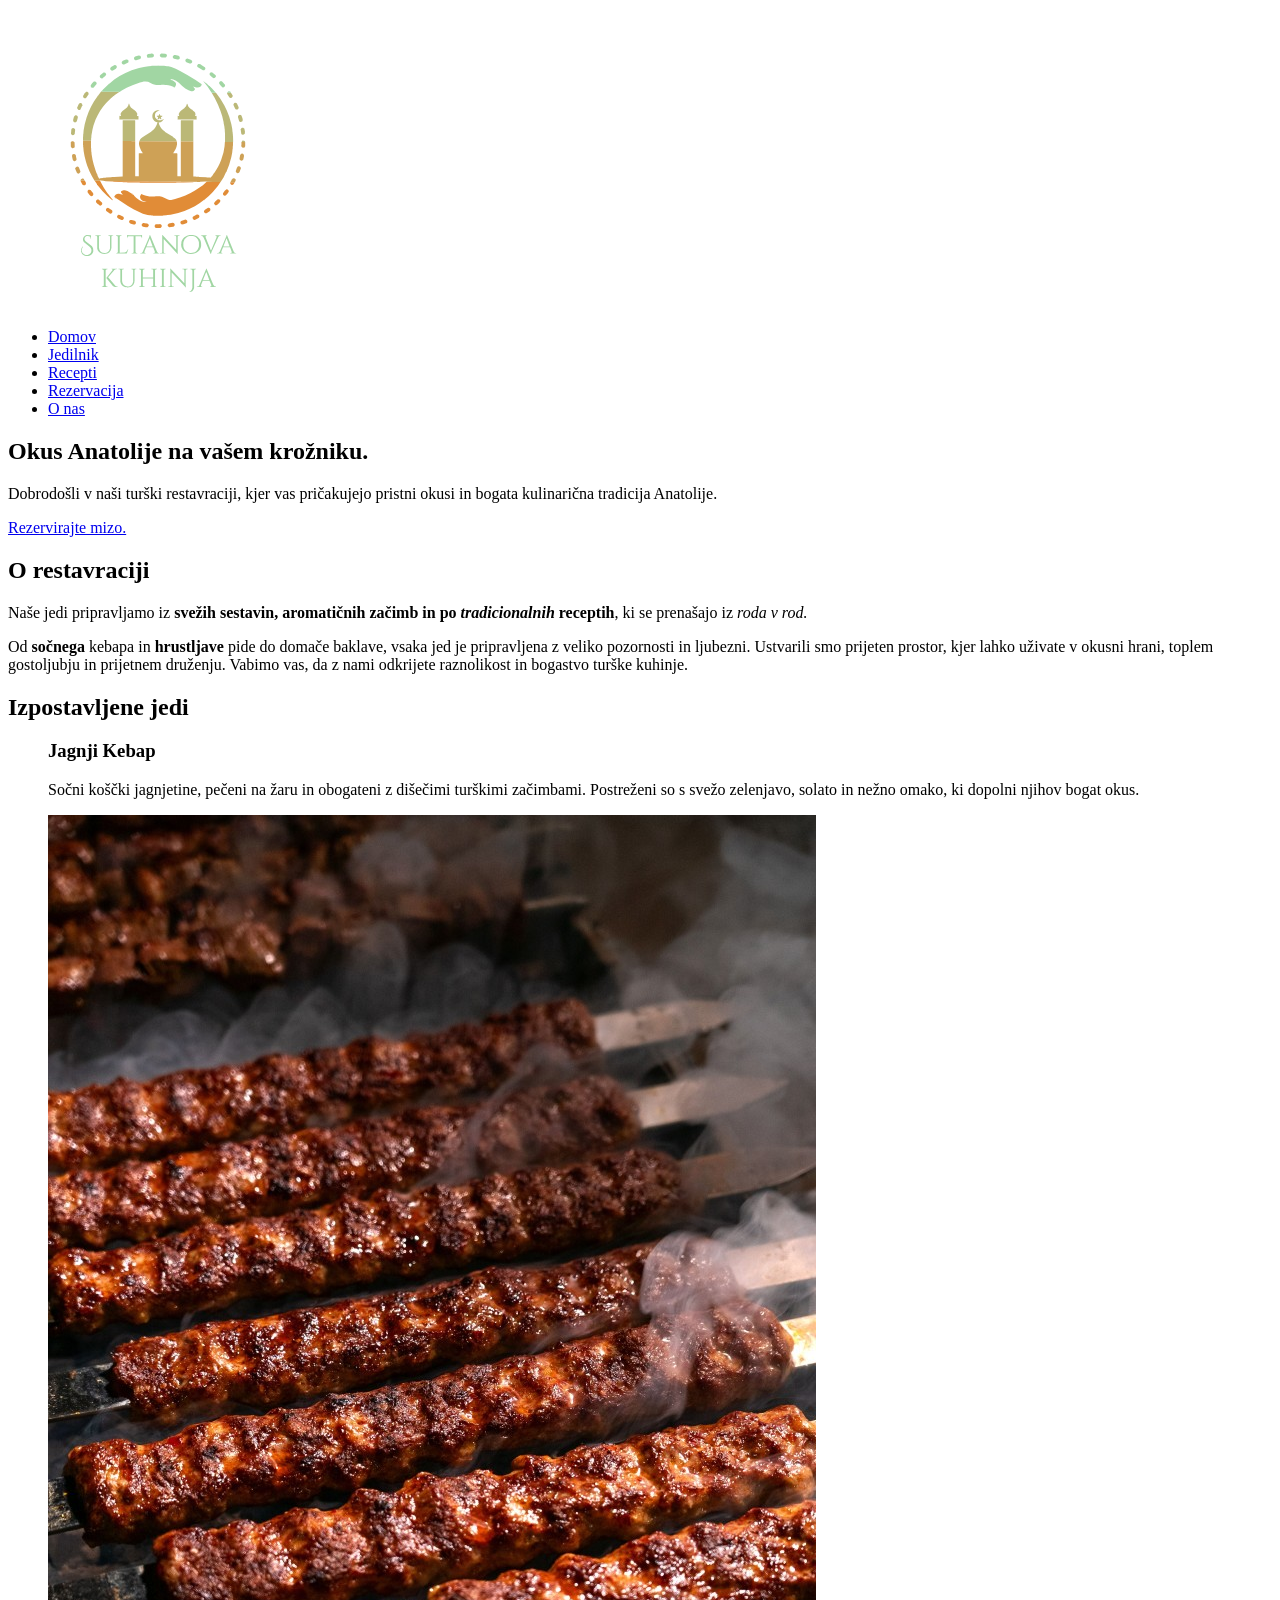
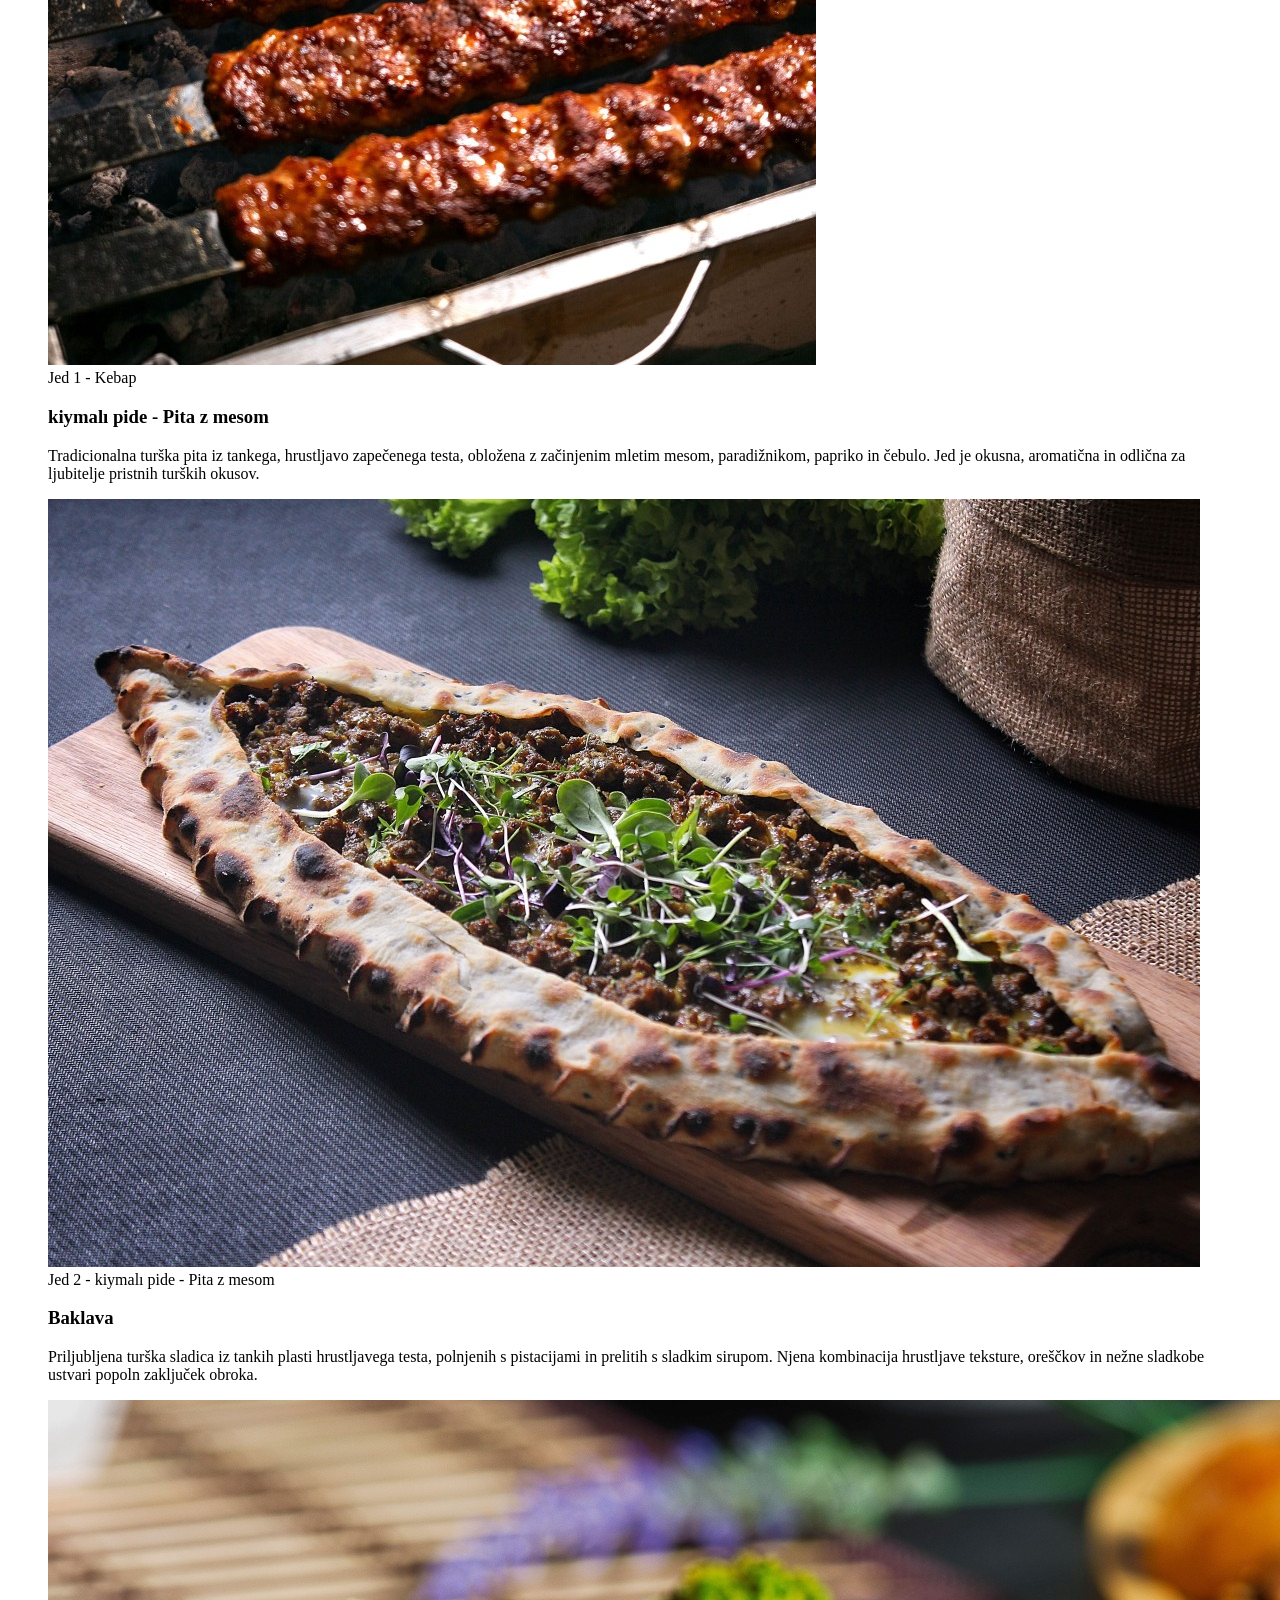
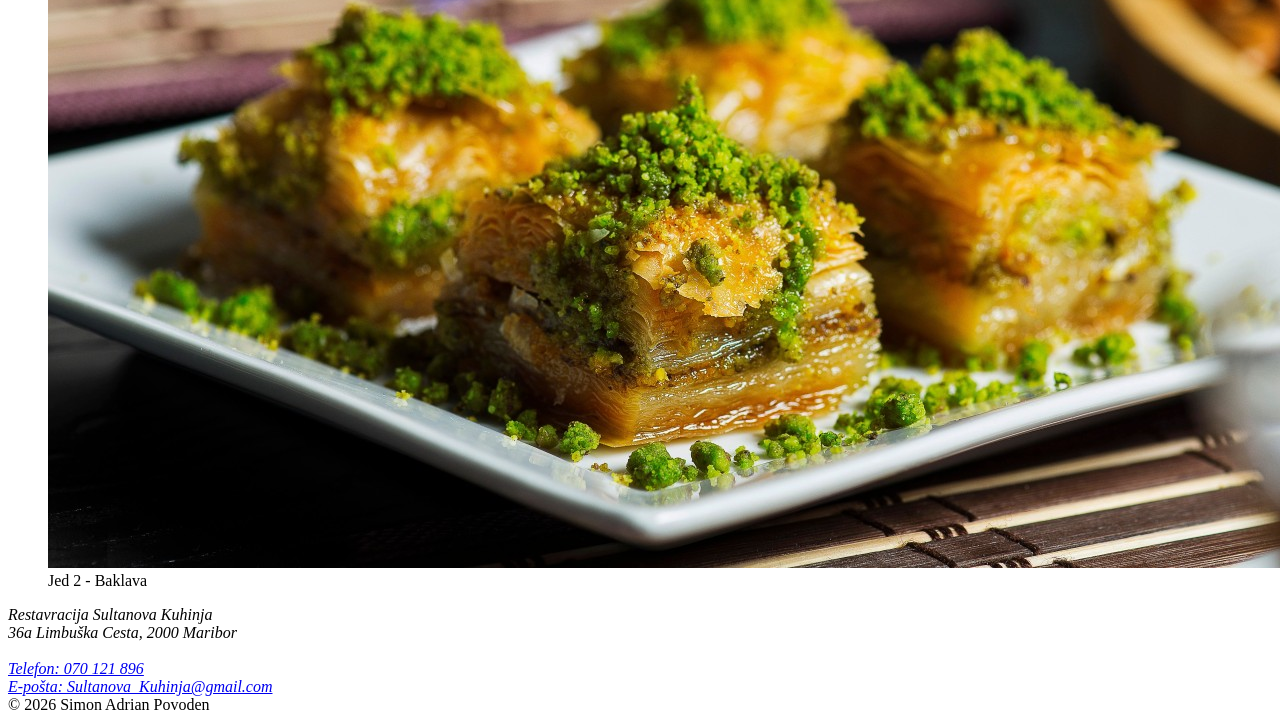
<file: Documents/html/index.html>
<!DOCTYPE html>
<html lang="sl">
    <head>
        <meta charset="utf-8">
        <title>Domov | Sultanova Kuhinja</title>
        <meta name="description" content="">
        <meta name="viewport" content="width=device-width, initial-scale=1">
    </head>
    <body>
        <header>
            <a href="index.html">
                <img src="slike/logo.svg" alt="Sultanova Kuhinja - Domov">
            </a>
            <nav>
            <ul>
             <li><a href="index.html">Domov</a> </li>
            <li><a href="jedilnik.html">Jedilnik</a> </li>
            <li><a href="recepti.html">Recepti</a> </li>
            <li><a href="rezervacija.html">Rezervacija</a></li>
            <li><a href="o-nas.html">O nas</a></li>
            </ul>
            </nav>
        </header>
        <main>
        <section>
            <h1>Okus Anatolije na vašem krožniku.</h1>
            <p>Dobrodošli v naši turški restavraciji, kjer vas pričakujejo pristni okusi in bogata kulinarična tradicija Anatolije.</p>
             <a href="rezervacije.html">Rezervirajte mizo.</a>

            </section> <section><h2>O restavraciji</h2>
            <p>Naše jedi pripravljamo iz <b>svežih sestavin, aromatičnih začimb in po <i>tradicionalnih</i> receptih</b>, ki se prenašajo iz <i>roda v rod.</i></p>
            <p>Od <b>sočnega</b> kebapa in <b>hrustljave</b> pide do domače baklave, vsaka jed je pripravljena z veliko pozornosti in ljubezni. Ustvarili smo prijeten prostor, kjer lahko uživate v okusni hrani, toplem gostoljubju in prijetnem druženju. Vabimo vas, da z nami odkrijete raznolikost in bogastvo turške kuhinje.</p></section>

            
             <section><h2>Izpostavljene jedi</h2>
            <article>
                <figure>
                    <h3>Jagnji Kebap</h3> 
                    <p> Sočni koščki jagnjetine, pečeni na žaru in obogateni z dišečimi turškimi začimbami. Postreženi so s svežo zelenjavo, solato in nežno omako, ki dopolni njihov bogat okus.</p>                

                    <img alt="slika Kebapa" src="slike/kebap.jpg">
                    <figcaption>Jed 1 - Kebap</figcaption>
                </figure>
            </article>
            <article>
                <figure>
                    <h3>kiymalı pide - Pita z mesom</h3>
                      <p> Tradicionalna turška pita iz tankega, hrustljavo zapečenega testa, obložena z začinjenim mletim mesom, paradižnikom, papriko in čebulo. Jed je okusna, aromatična in odlična za ljubitelje pristnih turških okusov.</p>

                <img alt="slika Pite, polnjene z mesom" src="slike/pitameso.jpg">
                    <figcaption>Jed 2 - kiymalı pide - Pita z mesom</figcaption>
                </figure>

            </article>
            <article>
                <figure>
                    <h3>Baklava</h3>
                    <p> Priljubljena turška sladica iz tankih plasti hrustljavega testa, polnjenih s pistacijami in prelitih s sladkim sirupom. Njena kombinacija hrustljave teksture, oreščkov in nežne sladkobe ustvari popoln zaključek obroka.</p>    

                <img alt="slika Baklave z pistacijevem posipom" src="slike/baklava.jpg">
                <figcaption>Jed 2 - Baklava</figcaption>
                </figure>
           
            </article>
        </section>
        </main>
             <footer>
                    <span><i>Restavracija Sultanova Kuhinja</i></span><br> 
                    <address><i>36a Limbuška Cesta, 2000 Maribor</i></address><br> 
                    <a href="tel:070121896"><i>Telefon: 070 121 896</i></a> <br>                   
                    <a href="mailto:Sultanova_Kuhinja@gmail.com"><i>E-pošta: Sultanova_Kuhinja@gmail.com</i></a><br> 
                    <span>© 2026 Simon Adrian Povoden</span>

            </footer> 
    </body>
</html>
</file>
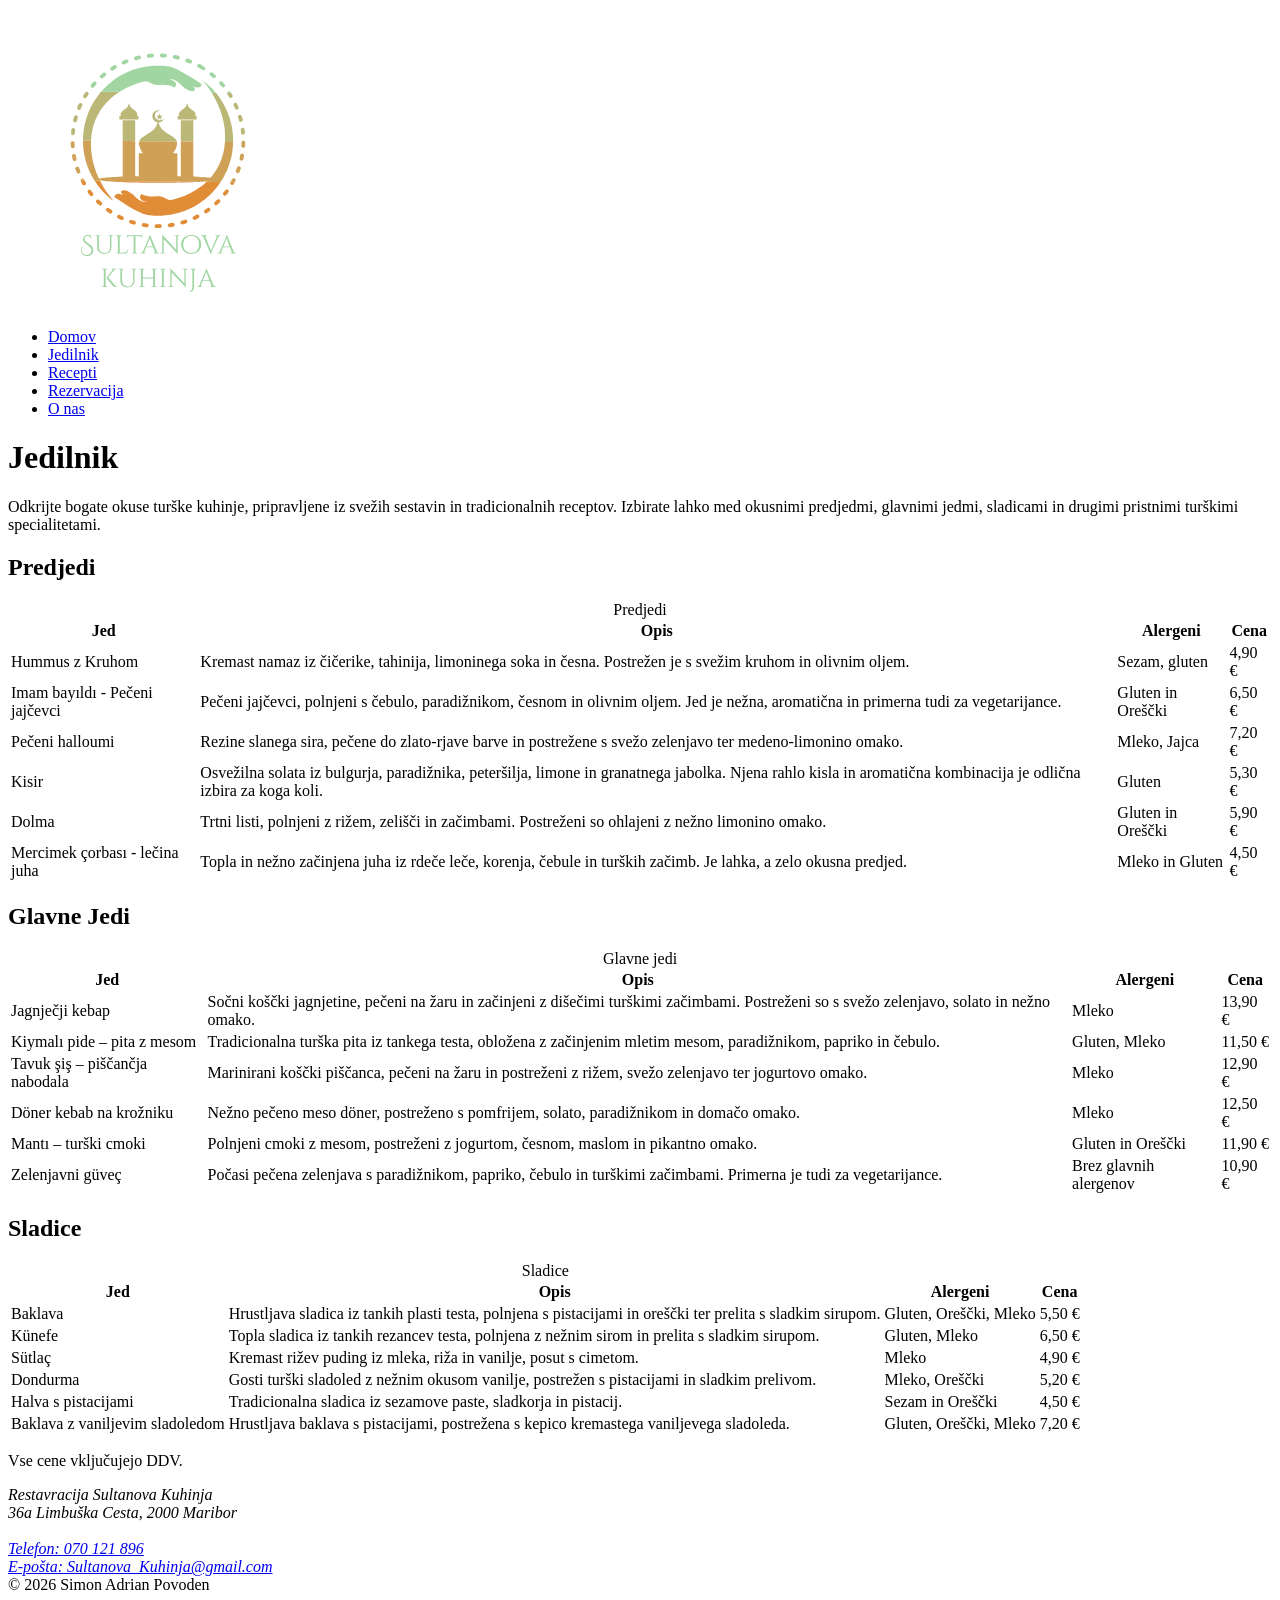
<file: Documents/html/jedilnik.html>
<!DOCTYPE html>
<html lang="sl">
    <head>
        <meta charset="utf-8" >
        <title>Jedilnik | Sultanova Kuhinja</title>
        <meta name="description" content="">
        <meta name="viewport" content="width=device-width, initial-scale=1">
    </head>
    <body>
        <header>
            <a href="index.html">
                <img src="slike/logo.svg" alt="Sultanova Kuhinja - Domov">
            </a>
            <nav>
            <ul>
            <li><a href="index.html">Domov</a> </li>
            <li><a href="jedilnik.html">Jedilnik</a> </li>
            <li><a href="recepti.html">Recepti</a> </li>
            <li><a href="rezervacija.html">Rezervacija</a></li>
            <li><a href="o-nas.html">O nas</a></li>
            </ul>
            </nav>
        </header>
        <main>
        <h1>Jedilnik</h1> <!-- table template je z w3 schoolsa -->
                <p>Odkrijte bogate okuse turške kuhinje, pripravljene iz svežih sestavin in tradicionalnih receptov. Izbirate lahko med okusnimi predjedmi, glavnimi jedmi, sladicami in drugimi pristnimi turškimi specialitetami.</p>
                <section>
               <h2>Predjedi</h2>     
                    <table>
                        <caption>Predjedi</caption>
                        <thead>
                        <tr>
                            <th>Jed</th>
                            <th>Opis</th>
                            <th>Alergeni</th>
                            <th>Cena</th>
                        </tr>
                        </thead>
                        <tbody>
                        <tr>
                            <td>Hummus z Kruhom</td>
                            <td>Kremast namaz iz čičerike, tahinija, limoninega soka in česna. Postrežen je s svežim kruhom in olivnim oljem.</td>
                            <td>Sezam, gluten</td>
                            <td>4,90 €</td>
                        </tr>
                        <tr>
                            <td>Imam bayıldı - Pečeni jajčevci</td>
                            <td>Pečeni jajčevci, polnjeni s čebulo, paradižnikom, česnom in olivnim oljem. Jed je nežna, aromatična in primerna tudi za vegetarijance.</td>
                            <td>Gluten in Oreščki</td>
                            <td>6,50 €</td>
                        </tr>
                        <tr>
                            <td>Pečeni halloumi</td>
                            <td>Rezine slanega sira, pečene do zlato-rjave barve in postrežene s svežo zelenjavo ter medeno-limonino omako.</td>
                            <td>Mleko, Jajca</td>
                            <td>7,20 €</td>
                        </tr>
                        <tr>
                            <td>Kisir</td>
                            <td>Osvežilna solata iz bulgurja, paradižnika, peteršilja, limone in granatnega jabolka. Njena rahlo kisla in aromatična kombinacija je odlična izbira za koga koli.</td>
                         <td>Gluten</td>
                           <td>5,30 €</td>

                        </tr>
                        <tr>
                            <td>Dolma</td>
                             <td>Trtni listi, polnjeni z rižem, zelišči in začimbami. Postreženi so ohlajeni z nežno limonino omako.</td>

                            <td>Gluten in Oreščki</td>
                        <td>5,90 €</td>
                        </tr>
                        <tr>
                            <td>Mercimek çorbası - lečina juha</td>               
                            <td>Topla in nežno začinjena juha iz rdeče leče, korenja, čebule in turških začimb. Je lahka, a zelo okusna predjed.</td>
                            <td>Mleko in Gluten</td>
                            <td>4,50 €</td>
                        </tr>
                        </tbody>
                    
                        </table>
                    </section>
                        <section>
<h2>Glavne Jedi</h2>
                            <table>
                        <caption>Glavne jedi</caption>
                        <thead>
                        <tr>
                            <th>Jed</th>
                            <th>Opis</th>
                            <th>Alergeni</th>
                            <th>Cena</th>
                        </tr>
                        </thead>
                        <tbody>
                        <tr>
                            <td>Jagnječji kebap</td>
                            <td>Sočni koščki jagnjetine, pečeni na žaru in začinjeni z dišečimi turškimi začimbami. Postreženi so s svežo zelenjavo, solato in nežno omako.</td>
                            <td>Mleko</td>
                            <td>13,90 €</td>
                        </tr>
                        <tr>
                            <td>Kiymalı pide – pita z mesom</td>
                            <td>Tradicionalna turška pita iz tankega testa, obložena z začinjenim mletim mesom, paradižnikom, papriko in čebulo.</td>
                            <td>Gluten, Mleko</td>
                            <td>11,50 €</td>
                        </tr>
                        <tr>
                            <td>Tavuk şiş – piščančja nabodala</td>
                            <td>Marinirani koščki piščanca, pečeni na žaru in postreženi z rižem, svežo zelenjavo ter jogurtovo omako.</td>
                            <td>Mleko</td>
                            <td>12,90 €</td>
                        </tr>
                        <tr>
                            <td>Döner kebab na krožniku</td>
                            <td>Nežno pečeno meso döner, postreženo s pomfrijem, solato, paradižnikom in domačo omako.</td>
                         <td>Mleko</td>
                         <td>12,50 €</td>
                        </tr>
                        <tr>
                            <td>Mantı – turški cmoki</td>
                             <td>Polnjeni cmoki z mesom, postreženi z jogurtom, česnom, maslom in pikantno omako.</td>
                            <td>Gluten in Oreščki</td>
                        <td>11,90 €</td>
                        </tr>
                        <tr>
                            <td>Zelenjavni güveç</td>               
                            <td>Počasi pečena zelenjava s paradižnikom, papriko, čebulo in turškimi začimbami. Primerna je tudi za vegetarijance.</td>
                            <td>Brez glavnih alergenov</td>
                            <td>10,90 €</td>
                        </tr>
                        </tbody>
                        </table>                            
                        
                    
                </section>
                <section>
<h2>Sladice</h2>
                    <table>
                        <caption>Sladice</caption>
                        <thead>
                        <tr>
                            <th>Jed</th>
                            <th>Opis</th>
                            <th>Alergeni</th>
                            <th>Cena</th>
                        </tr>
                        </thead>
                        <tbody>
                        <tr>
                            <td>Baklava</td>
                            <td>Hrustljava sladica iz tankih plasti testa, polnjena s pistacijami in oreščki ter prelita s sladkim sirupom.</td>
                            <td>Gluten, Oreščki, Mleko</td>
                            <td>5,50 €</td>
                        </tr>
                        <tr>
                            <td>Künefe</td>
                            <td>Topla sladica iz tankih rezancev testa, polnjena z nežnim sirom in prelita s sladkim sirupom.</td>
                            <td>Gluten, Mleko</td>
                            <td>6,50 €</td>
                        </tr>
                        <tr>
                            <td>Sütlaç </td>
                            <td>Kremast rižev puding iz mleka, riža in vanilje, posut s cimetom.</td>
                            <td>Mleko</td>
                            <td>4,90 €</td>
                        </tr>
                        <tr>
                            <td>Dondurma</td>
                            <td>Gosti turški sladoled z nežnim okusom vanilje, postrežen s pistacijami in sladkim prelivom.</td>
                         <td>Mleko, Oreščki</td>
                         <td>5,20 €</td>
                        </tr>
                        <tr>
                            <td>Halva s pistacijami</td>
                             <td>Tradicionalna sladica iz sezamove paste, sladkorja in pistacij.</td>
                            <td>Sezam in Oreščki</td>
                        <td>4,50 €</td>
                        </tr>
                        <tr>
                            <td>Baklava z vaniljevim sladoledom</td>               
                            <td>Hrustljava baklava s pistacijami, postrežena s kepico kremastega vaniljevega sladoleda.</td>
                            <td>Gluten, Oreščki, Mleko</td>
                            <td>7,20 €</td>
                        </tr>
                        </tbody>
                        </table>                            
                        
                    
                </section>
                <p>Vse cene vključujejo DDV.</p> <!--to sem intentionally addo po ton ka san v sliki vido, idk if its needed-->
                </main>
         <footer>
                    <span><i>Restavracija Sultanova Kuhinja</i></span><br> 
                    <address><i>36a Limbuška Cesta, 2000 Maribor</i></address><br> 
                    <a href="tel:070121896"><i>Telefon: 070 121 896</i></a> <br>                   
                    <a href="mailto:Sultanova_Kuhinja@gmail.com"><i>E-pošta: Sultanova_Kuhinja@gmail.com</i></a><br> 
                    <span>© 2026 Simon Adrian Povoden</span>

            </footer> 
    </body>
</html>
</file>
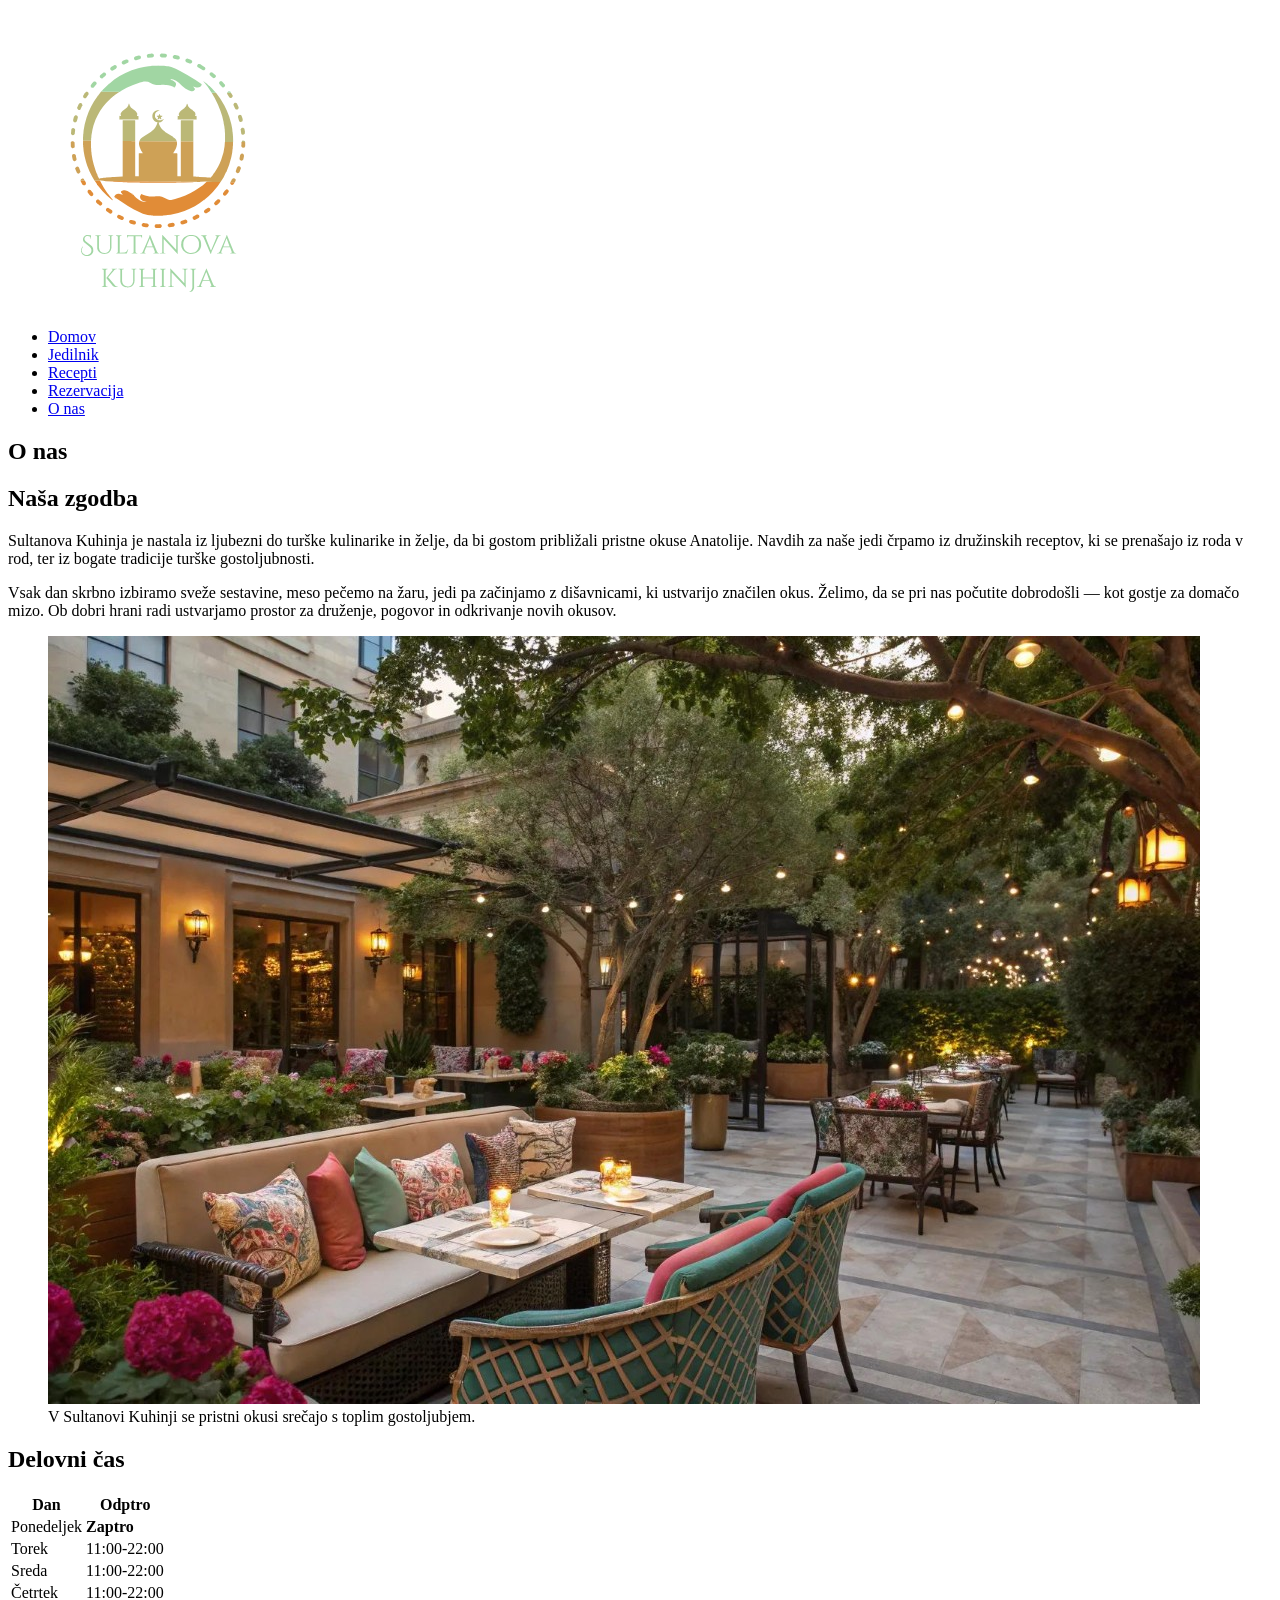
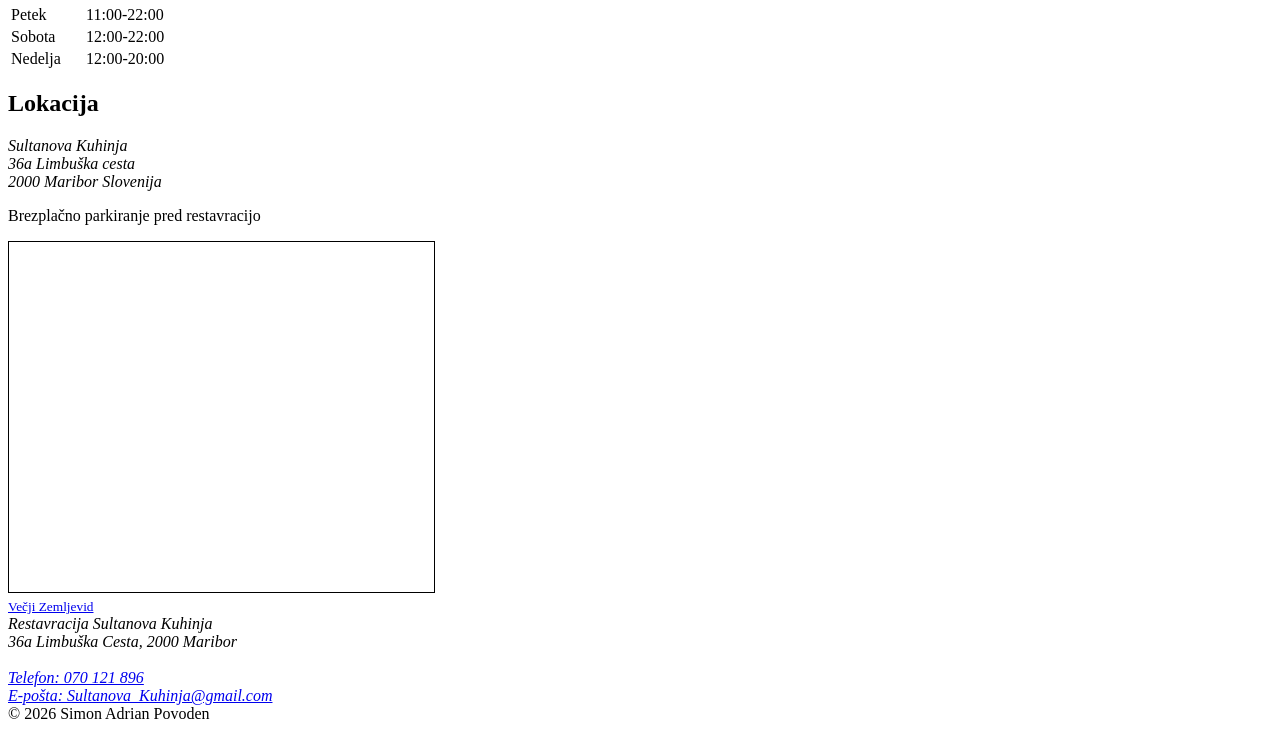
<file: Documents/html/o-nas.html>
<!DOCTYPE html>
<html lang="sl">
    <head>
        <meta charset="utf-8">
        <title>O nas | Sultanova Kuhinja</title>
        <meta name="description" content="">
        <meta name="viewport" content="width=device-width, initial-scale=1">
    </head>
    <body>
        <header>
            <a href="index.html">
                <img src="slike/logo.svg" alt="Sultanova Kuhinja - Domov">
            </a>
            <nav>
                <ul>
                    <li><a href="index.html">Domov</a></li>
                    <li><a href="jedilnik.html">Jedilnik</a></li>
                    <li><a href="recepti.html">Recepti</a></li>
                    <li><a href="rezervacija.html">Rezervacija</a></li>
                    <li><a href="o-nas.html">O nas</a></li>
                </ul>
            </nav>
        </header>

        <main>

            <section>
                <h1>O nas</h1>
                <h2>Naša zgodba</h2>
                <p>
                    Sultanova Kuhinja je nastala iz ljubezni do turške kulinarike
                    in želje, da bi gostom približali pristne okuse Anatolije.
                    Navdih za naše jedi črpamo iz družinskih receptov, ki se
                    prenašajo iz roda v rod, ter iz bogate tradicije turške
                    gostoljubnosti.
                </p>
                <p>
                    Vsak dan skrbno izbiramo sveže sestavine, meso pečemo na žaru,
                    jedi pa začinjamo z dišavnicami, ki ustvarijo značilen okus.
                    Želimo, da se pri nas počutite dobrodošli — kot gostje za
                    domačo mizo. Ob dobri hrani radi ustvarjamo prostor za
                    druženje, pogovor in odkrivanje novih okusov.
                </p>

                <figure>
                    <img src="slike/outside.jpg" alt="Prijeten ambient restavracije Sultanova Kuhinja">
                    <figcaption>V Sultanovi Kuhinji se pristni okusi srečajo s toplim gostoljubjem.</figcaption>
                </figure>
            </section>

            <section>
                <h2>Delovni čas</h2>
                
                <table>
                        <tr>
                            <th><strong>Dan</strong></th>
                            <th><strong>Odptro</strong></th>
                            
                        </tr>
                        <tr>
                            <td>Ponedeljek</td>
                            <td><strong>Zaptro</strong></td>
                        </tr>
                        <tr>
                            <td>Torek</td>
                            <td>11:00-22:00</td>
                        </tr>
                        <tr> 
                            <td>Sreda</td>
                            <td>11:00-22:00</td>
                        </tr>
                        <tr>
                            <td>Četrtek</td>
                            <td>11:00-22:00</td>
                        </tr>
                        <tr>
                            <td>Petek</td>
                            <td>11:00-22:00</td>
                        </tr>
                        <tr>
                            <td>Sobota</td>
                            <td>12:00-22:00</td>
                        </tr>
                        <tr>    
                            <td>Nedelja</td>
                            <td>12:00-20:00</td>
                        </tr>
                        
                </table>
            </section>

            <section>
                <h2>Lokacija</h2>
                <address>
                    Sultanova Kuhinja<br>
                     36a Limbuška cesta<br>
                    2000 Maribor
                    Slovenija
                </address>
                <p>Brezplačno parkiranje pred restavracijo</p>

        <iframe width="425" height="350" src="https://www.openstreetmap.org/export/embed?bbox=15.618956387043001%2C46.556274517285544%2C15.621424019336702%2C46.55777030428432&amp;layer=mapnik" style="border: 1px solid black"></iframe><br/><small><a href="https://www.openstreetmap.org/#map=19/46.557022/15.620190">Večji Zemljevid</a></small>        
        </section>
    </main>

        <footer>
                    <span><i>Restavracija Sultanova Kuhinja</i></span><br> 
                    <address><i>36a Limbuška Cesta, 2000 Maribor</i></address><br> 
                    <a href="tel:070121896"><i>Telefon: 070 121 896</i></a> <br>                   
                    <a href="mailto:Sultanova_Kuhinja@gmail.com"><i>E-pošta: Sultanova_Kuhinja@gmail.com</i></a><br> 
                    <span>© 2026 Simon Adrian Povoden</span>

            </footer> 
            
    </body>
</html>
</file>
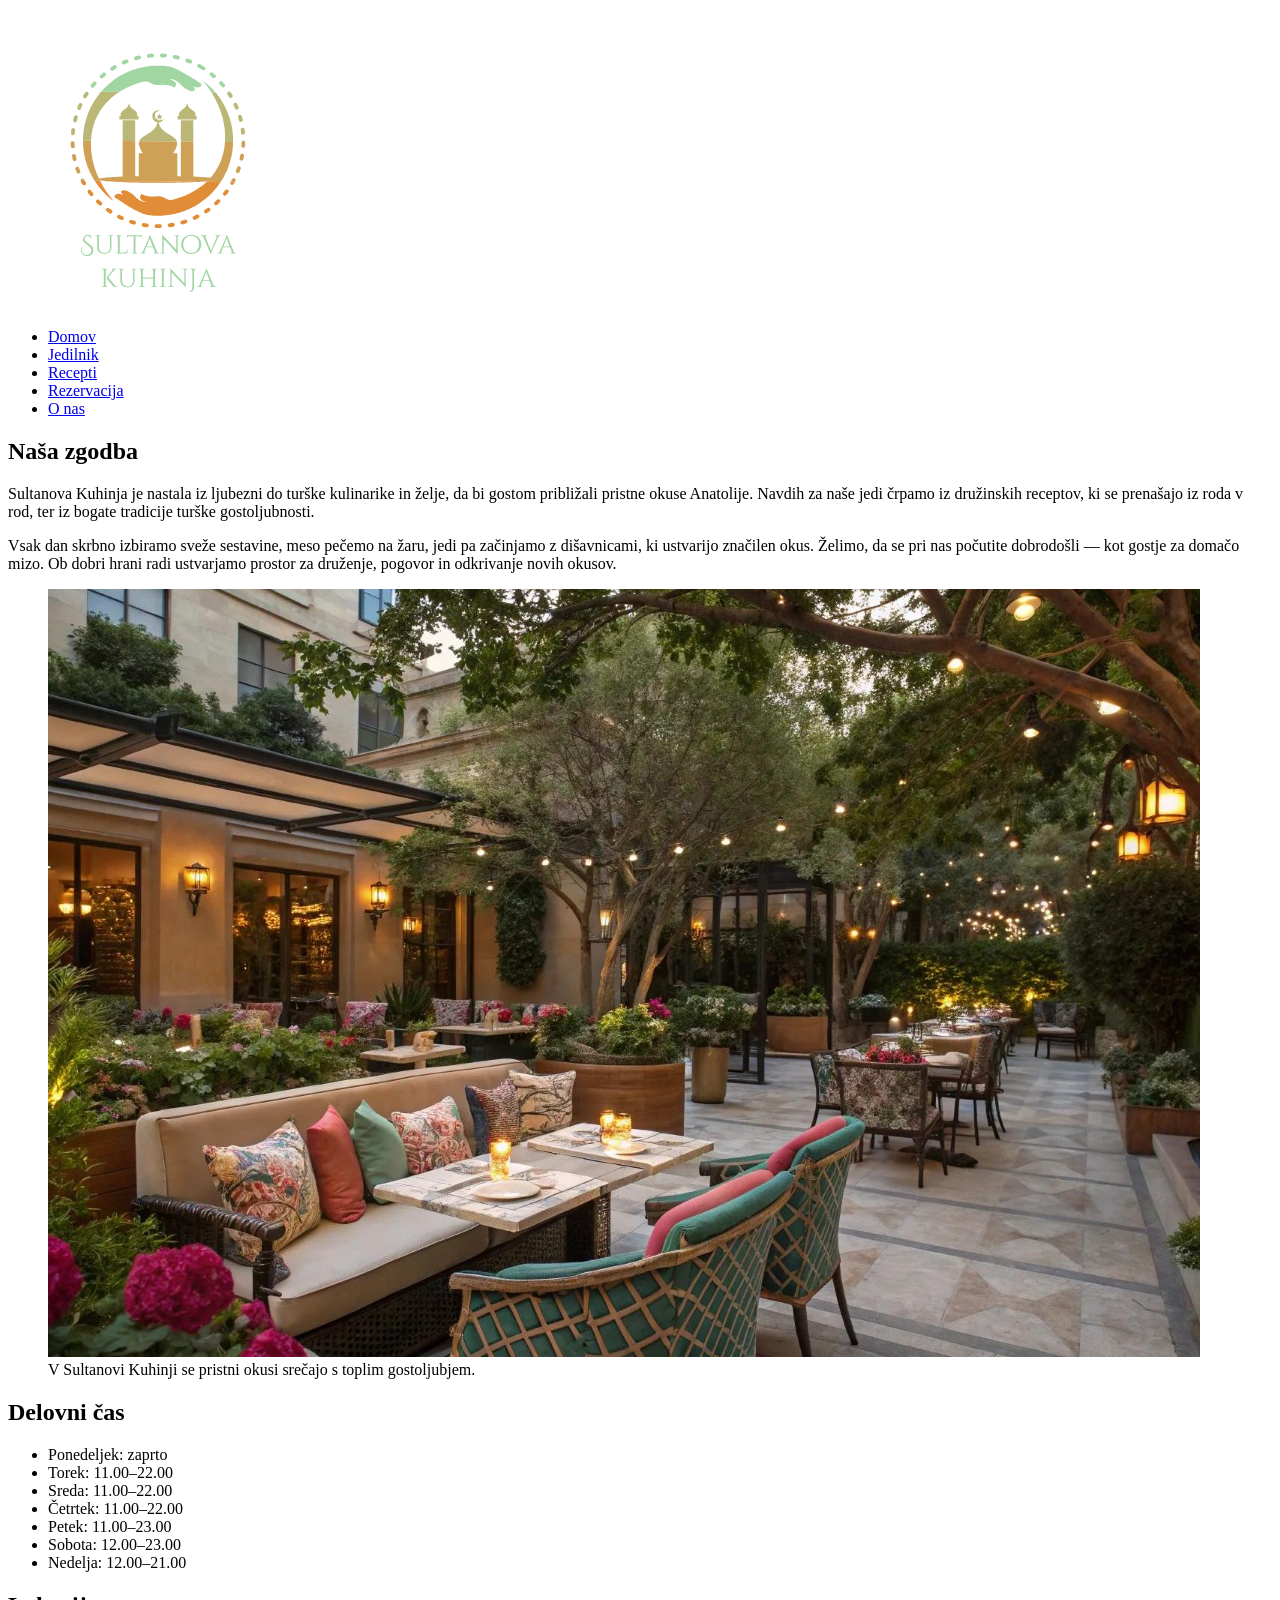
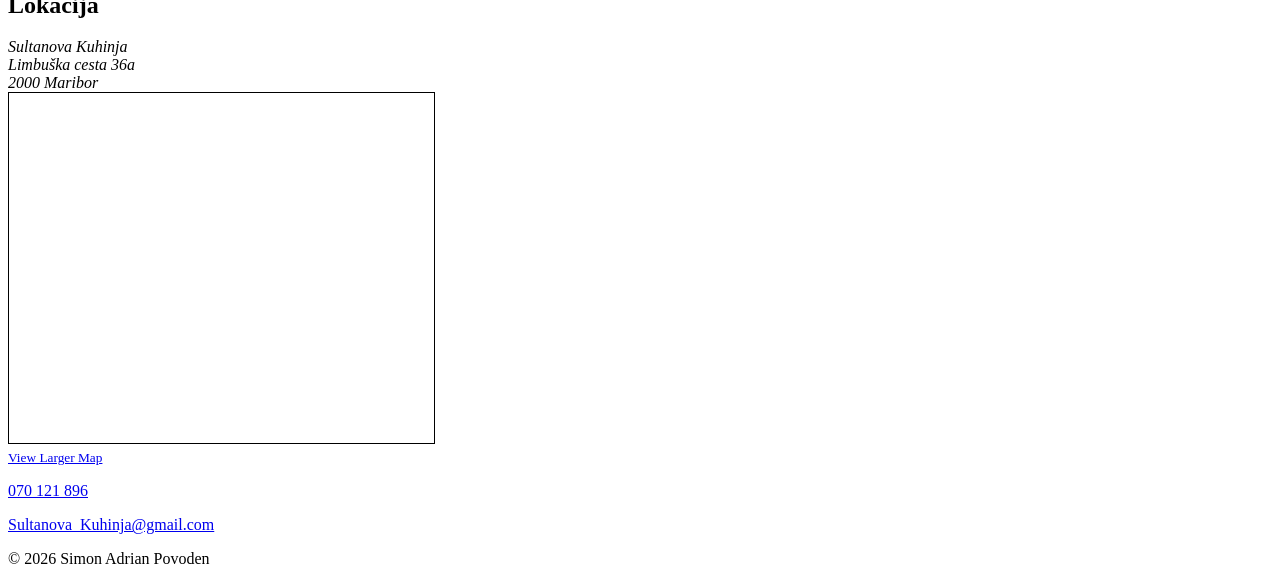
<file: Documents/html/o_nas.html>
<!DOCTYPE html>
<html lang="sl">
    <head>
        <meta charset="utf-8">
        <title>O nas | Sultanova Kuhinja</title>
        <meta name="description" content="Spoznajte zgodbo restavracije Sultanova Kuhinja, naš delovni čas in lokacijo.">
        <meta name="viewport" content="width=device-width, initial-scale=1">
        <link rel="stylesheet" href="">
    </head>
    <body>
        <header>
            <a href="index.html">
                <img src="slike/logo.svg" alt="Sultanova Kuhinja - Domov">
            </a>
            <nav>
                <ul>
                    <li><a href="index.html">Domov</a></li>
                    <li><a href="jedilnik.html">Jedilnik</a></li>
                    <li><a href="recepti.html">Recepti</a></li>
                    <li><a href="rezervacija.html">Rezervacija</a></li>
                    <li><a href="o_nas.html">O nas</a></li>
                </ul>
            </nav>
        </header>

        <main>
            <section>
                <h1>Naša zgodba</h1>
                <p>
                    Sultanova Kuhinja je nastala iz ljubezni do turške kulinarike
                    in želje, da bi gostom približali pristne okuse Anatolije.
                    Navdih za naše jedi črpamo iz družinskih receptov, ki se
                    prenašajo iz roda v rod, ter iz bogate tradicije turške
                    gostoljubnosti.
                </p>
                <p>
                    Vsak dan skrbno izbiramo sveže sestavine, meso pečemo na žaru,
                    jedi pa začinjamo z dišavnicami, ki ustvarijo značilen okus.
                    Želimo, da se pri nas počutite dobrodošli — kot gostje za
                    domačo mizo. Ob dobri hrani radi ustvarjamo prostor za
                    druženje, pogovor in odkrivanje novih okusov.
                </p>

                <figure>
                    <img src="slike/outside.jpg" alt="Prijeten ambient restavracije Sultanova Kuhinja">
                    <figcaption>V Sultanovi Kuhinji se pristni okusi srečajo s toplim gostoljubjem.</figcaption>
                </figure>
            </section>

            <section>
                <h2>Delovni čas</h2>
                <ul>
                    <li>Ponedeljek: zaprto</li>
                    <li>Torek: 11.00–22.00</li>
                    <li>Sreda: 11.00–22.00</li>
                    <li>Četrtek: 11.00–22.00</li>
                    <li>Petek: 11.00–23.00</li>
                    <li>Sobota: 12.00–23.00</li>
                    <li>Nedelja: 12.00–21.00</li>
                </ul>
            </section>

            <section>
                <h2>Lokacija</h2>
                <address>
                    Sultanova Kuhinja<br>
                    Limbuška cesta 36a<br>
                    2000 Maribor
                </address>

        <iframe width="425" height="350" src="https://www.openstreetmap.org/export/embed?bbox=15.618956387043001%2C46.556274517285544%2C15.621424019336702%2C46.55777030428432&amp;layer=mapnik" style="border: 1px solid black"></iframe><br/><small><a href="https://www.openstreetmap.org/#map=19/46.557022/15.620190">View Larger Map</a></small>        </main>

        <footer>
            <p><a href="tel:070121896">070 121 896</a></p>
            <p><a href="mailto:Sultanova_Kuhinja@gmail.com">Sultanova_Kuhinja@gmail.com</a></p>
            <p>© 2026 Simon Adrian Povoden</p>
        </footer>
    </body>
</html>
</file>
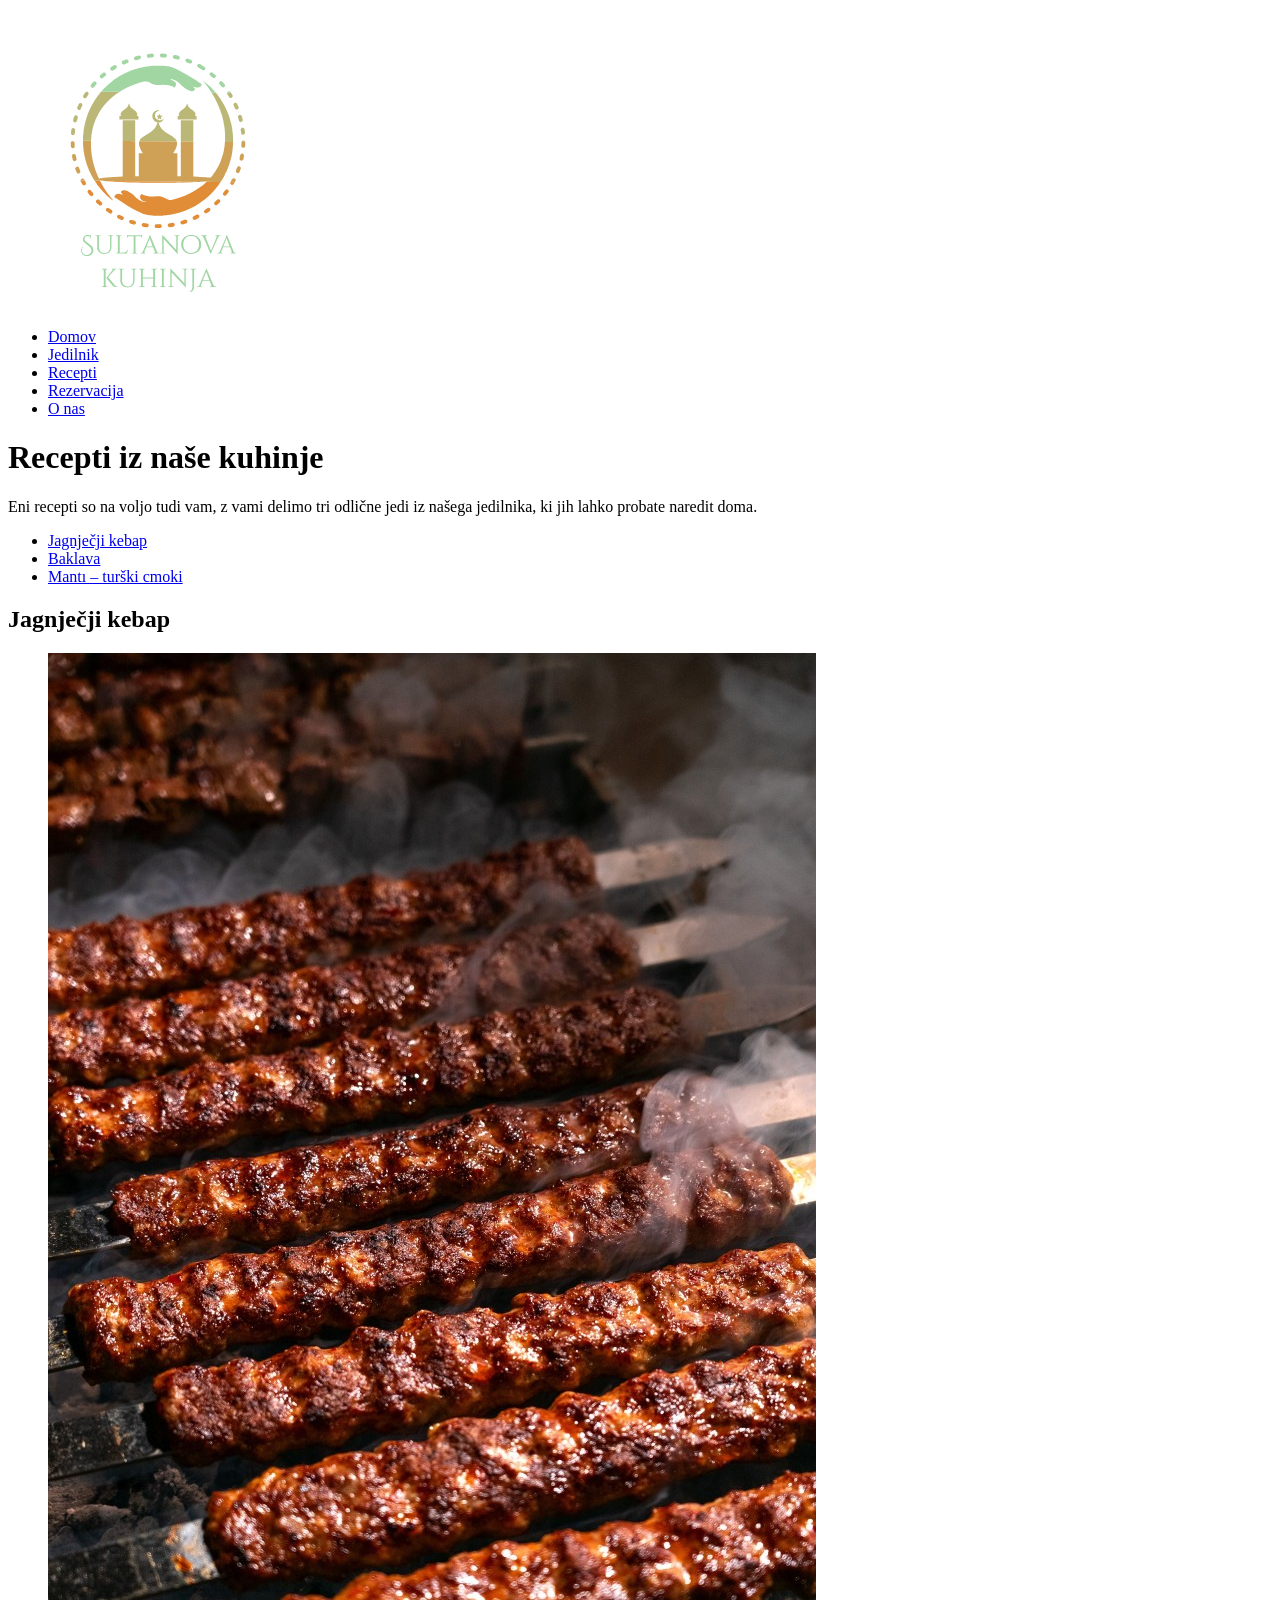
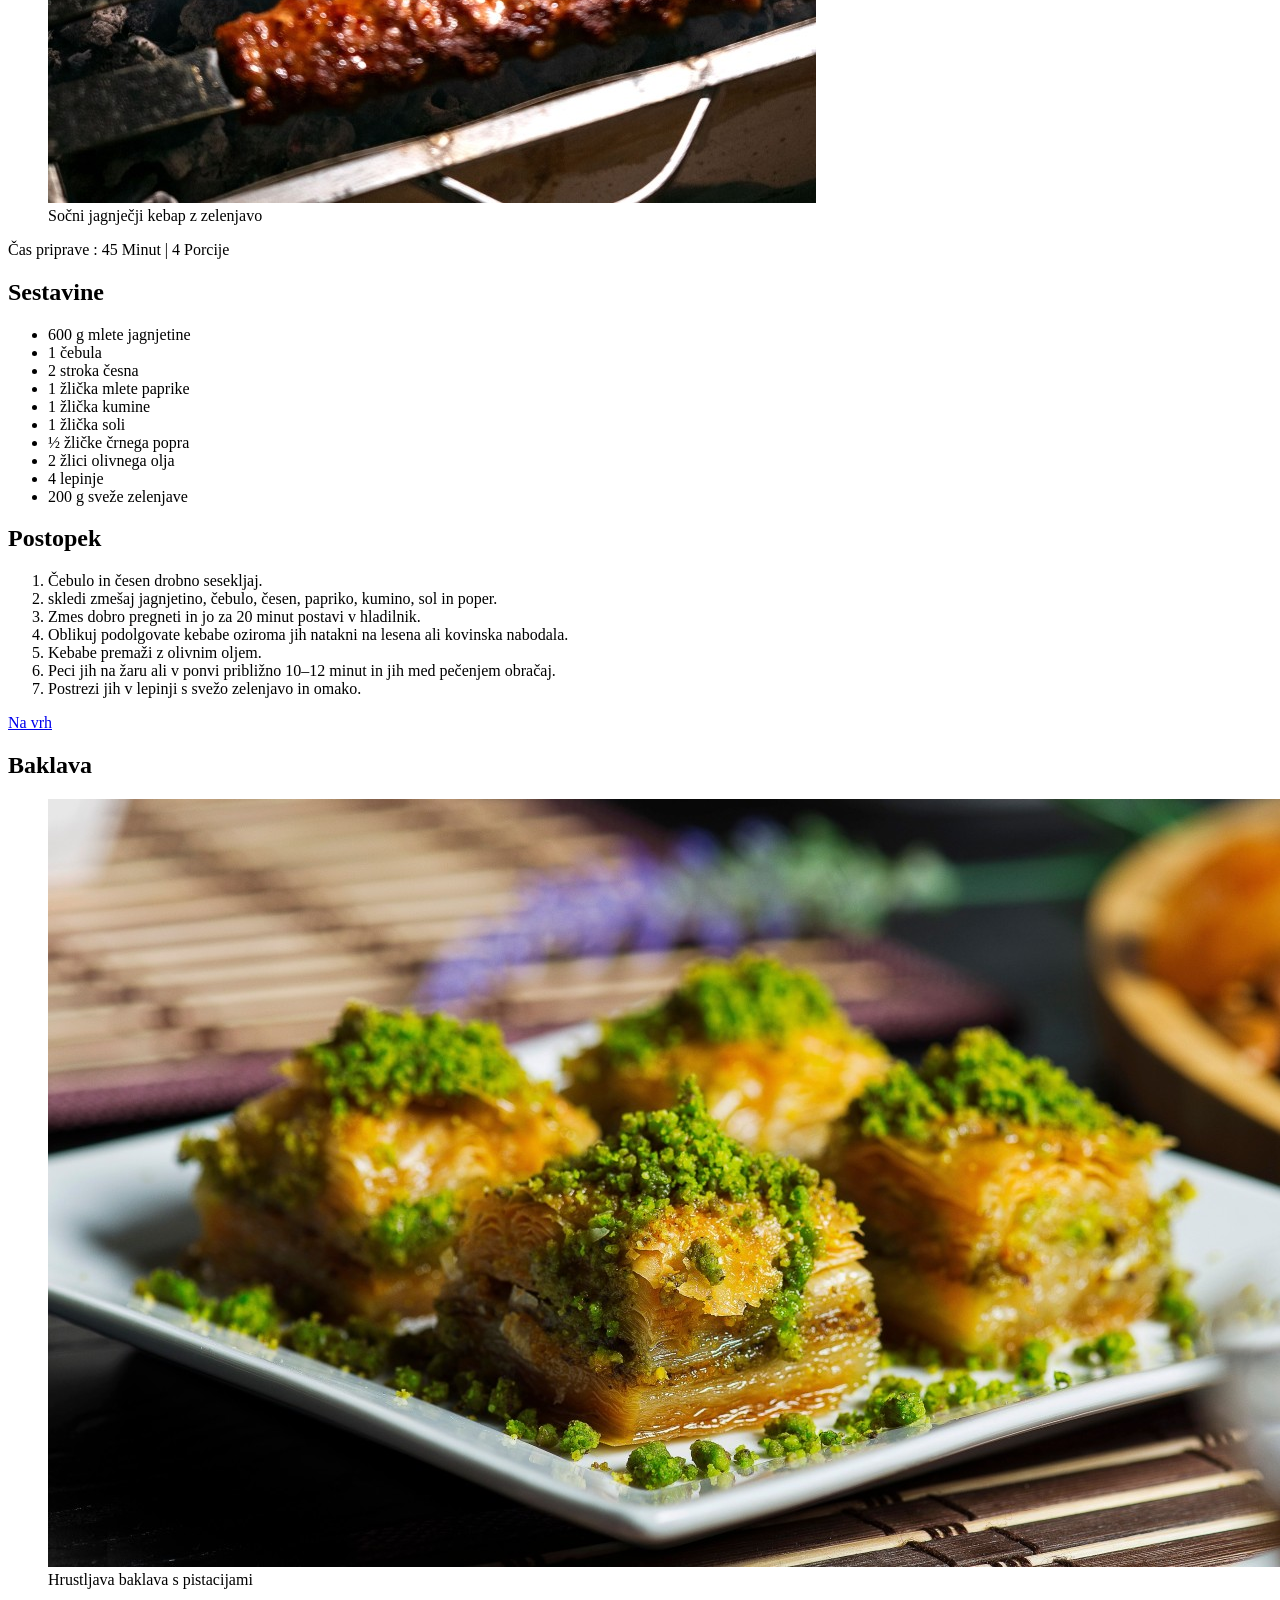
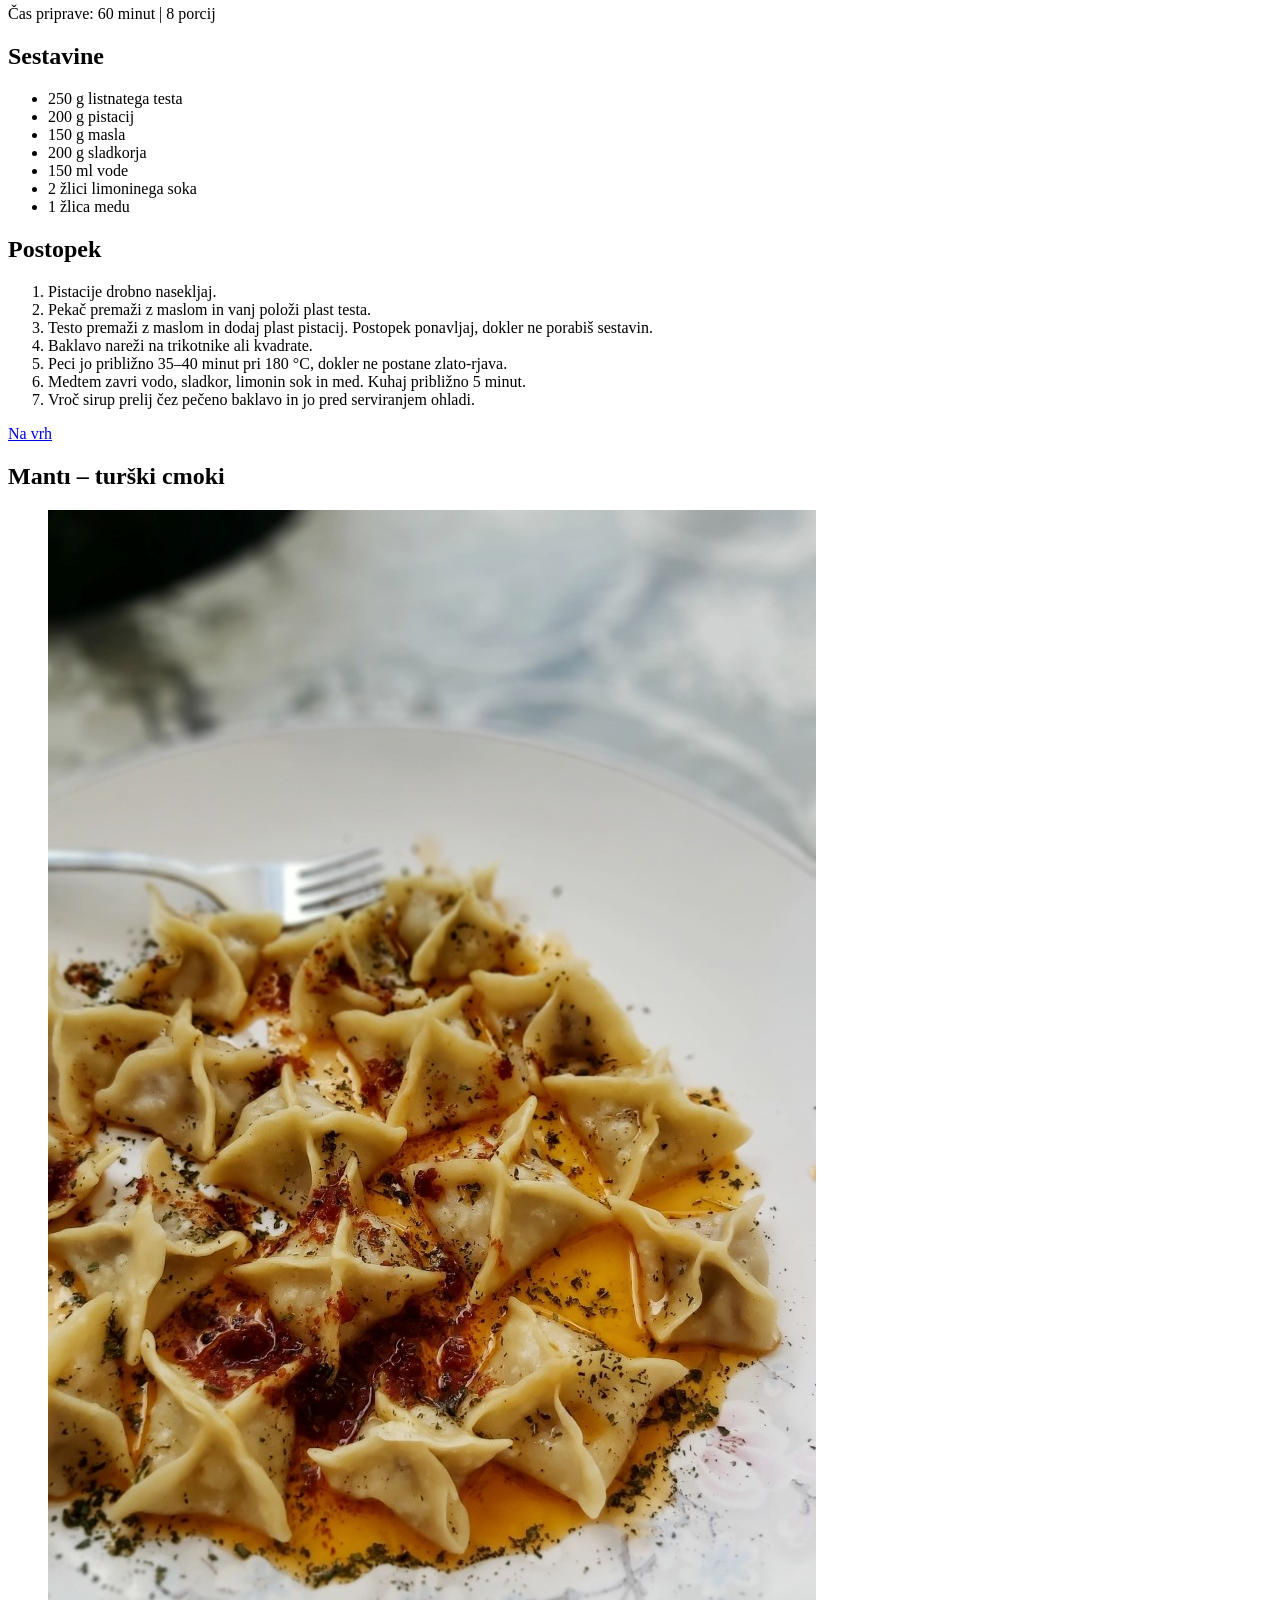
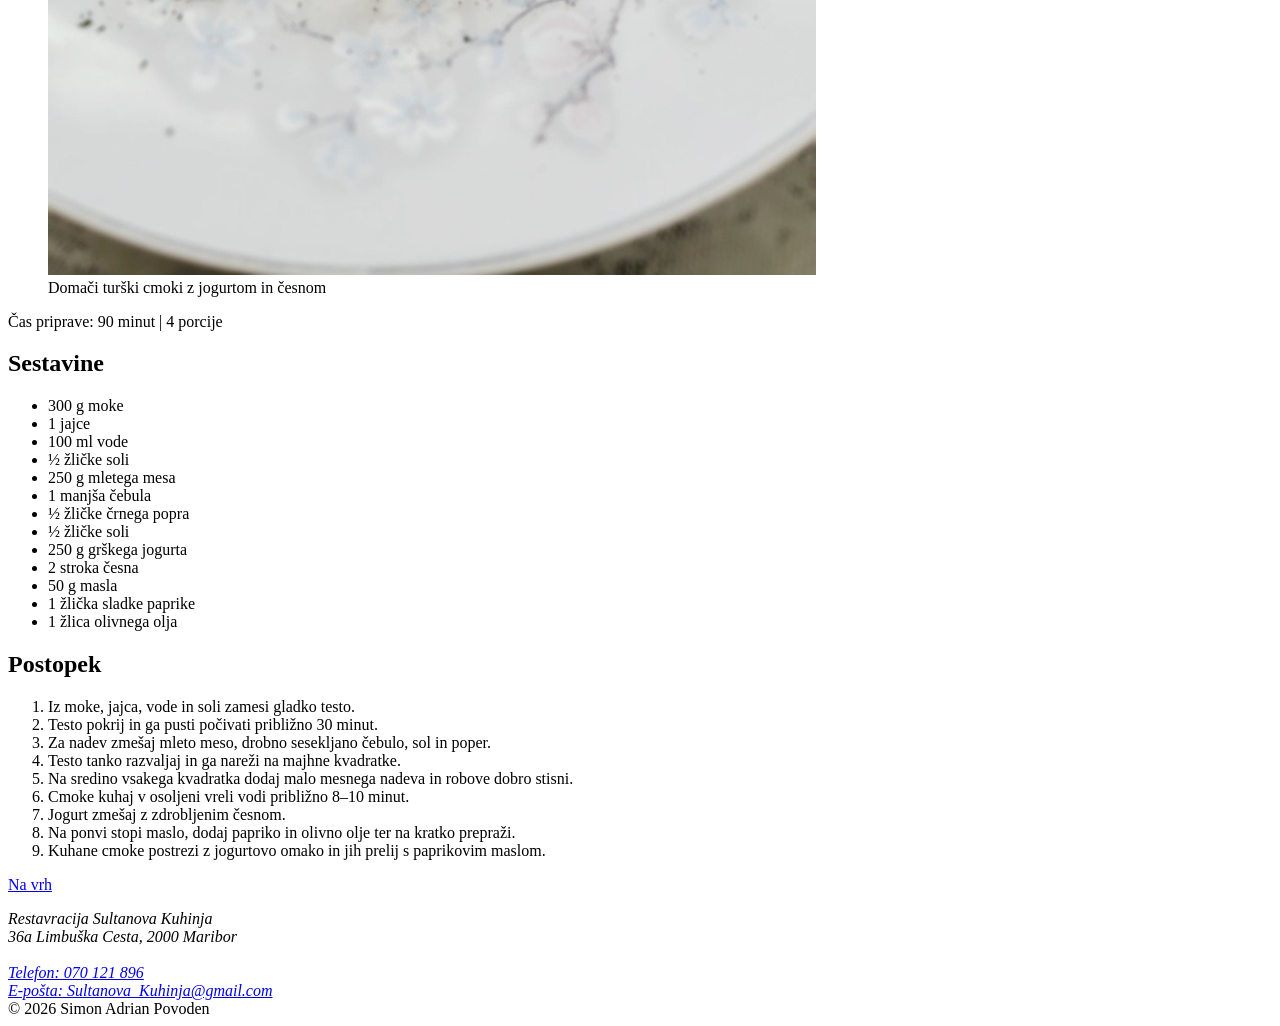
<file: Documents/html/recepti.html>
<!DOCTYPE html>
<html lang="sl">
    <head>
        <meta charset="utf-8">
        <title>Recepti | Sultanova Kuhinja</title>
        <meta name="description" content="">
        <meta name="viewport" content="width=device-width, initial-scale=1">
    </head>
    <body> 
         <header id="top">
            <a href="index.html">
                <img src="slike/logo.svg" alt="Sultanova Kuhinja - Domov">
            </a>
            <nav>
            <ul>
             <li><a href="index.html">Domov</a> </li>
            <li><a href="jedilnik.html">Jedilnik</a> </li>
            <li><a href="recepti.html">Recepti</a> </li>
            <li><a href="rezervacija.html">Rezervacija</a></li>
            <li><a href="o-nas.html">O nas</a></li>
            </ul>
            </nav>
        </header>
    <main>
        <h1>Recepti iz naše kuhinje</h1>
        <p>Eni recepti so na voljo tudi vam, z vami delimo tri odlične jedi iz našega jedilnika, ki jih lahko probate naredit doma.</p>
        <ul>
            <li><a href="#jagnjecji-kebap">Jagnječji kebap</a></li>
            <li><a href="#baklava">Baklava</a></li>
            <li><a href="#manti">Mantı – turški cmoki</a></li>
        </ul>
        <article>

            <h2 id="jagnjecji-kebap">Jagnječji kebap</h2>
            <figure>
                <img alt="slika Kebapa" src="slike/kebap.jpg">
                <figcaption>Sočni jagnječji kebap z zelenjavo</figcaption>
                
            </figure>
                    <span>Čas priprave : 45 Minut | 4 Porcije</span>
                    <h2>Sestavine</h2>
                        <ul>
                            <li>600 g mlete jagnjetine</li>
                            <li>1 čebula</li>
                            <li>2 stroka česna</li>
                            <li>1 žlička mlete paprike</li>
                            <li>1 žlička kumine</li>
                            <li>1 žlička soli</li>
                            <li>½ žličke črnega popra</li>
                           <li> 2 žlici olivnega olja</li>
                           <li> 4 lepinje</li>
                           <li> 200 g sveže zelenjave</li>
                        </ul>
            <h2>Postopek</h2>
            <ol>
            <li>Čebulo in česen drobno sesekljaj.</li>
            <li>skledi zmešaj jagnjetino, čebulo, česen, papriko, kumino, sol in poper.</li>
            <li>Zmes dobro pregneti in jo za 20 minut postavi v hladilnik.</li>
            <li>Oblikuj podolgovate kebabe oziroma jih natakni na lesena ali kovinska nabodala.</li>
            <li>Kebabe premaži z olivnim oljem.</li>
            <li>Peci jih na žaru ali v ponvi približno 10–12 minut in jih med pečenjem obračaj.</li>
            <li>Postrezi jih v lepinji s svežo zelenjavo in omako.</li>
            </ol>
            <p><a href="#top">Na vrh</a></p>
        </article>
        <article>
            <h2 id="baklava">Baklava</h2>

            <figure>
                <img alt="Slika baklave" src="slike/baklava.jpg">
                <figcaption>Hrustljava baklava s pistacijami</figcaption>
            </figure>

            <span>Čas priprave: 60 minut | 8 porcij</span>

            <h2>Sestavine</h2>
            <ul>
                <li>250 g listnatega testa</li>
                <li>200 g pistacij</li>
                <li>150 g masla</li>
                <li>200 g sladkorja</li>
                <li>150 ml vode</li>
                <li>2 žlici limoninega soka</li>
                <li>1 žlica medu</li>
            </ul>

            <h2>Postopek</h2>
            <ol>
                <li>Pistacije drobno nasekljaj.</li>
                <li>Pekač premaži z maslom in vanj položi plast testa.</li>
                <li>Testo premaži z maslom in dodaj plast pistacij. Postopek ponavljaj, dokler ne porabiš sestavin.</li>
                <li>Baklavo nareži na trikotnike ali kvadrate.</li>
                <li>Peci jo približno 35–40 minut pri 180 °C, dokler ne postane zlato-rjava.</li>
                <li>Medtem zavri vodo, sladkor, limonin sok in med. Kuhaj približno 5 minut.</li>
                <li>Vroč sirup prelij čez pečeno baklavo in jo pred serviranjem ohladi.</li>
            </ol>
                        <p><a href="#top">Na vrh</a></p>

        </article>

        <article>
        <h2 id="manti">Mantı – turški cmoki</h2>

        <figure>
            <img alt="Slika turških cmokov mantı" src="slike/manti.jpg">
            <figcaption>Domači turški cmoki z jogurtom in česnom</figcaption>
        </figure>

        <span>Čas priprave: 90 minut | 4 porcije</span>

        <h2>Sestavine</h2>
        <ul>
            <li>300 g moke</li>
            <li>1 jajce</li>
            <li>100 ml vode</li>
            <li>½ žličke soli</li>
            <li>250 g mletega mesa</li>
            <li>1 manjša čebula</li>
            <li>½ žličke črnega popra</li>
            <li>½ žličke soli</li>
            <li>250 g grškega jogurta</li>
            <li>2 stroka česna</li>
            <li>50 g masla</li>
            <li>1 žlička sladke paprike</li>
            <li>1 žlica olivnega olja</li>
        </ul>

        <h2>Postopek</h2>
        <ol>
            <li>Iz moke, jajca, vode in soli zamesi gladko testo.</li>
            <li>Testo pokrij in ga pusti počivati približno 30 minut.</li>
            <li>Za nadev zmešaj mleto meso, drobno sesekljano čebulo, sol in poper.</li>
            <li>Testo tanko razvaljaj in ga nareži na majhne kvadratke.</li>
            <li>Na sredino vsakega kvadratka dodaj malo mesnega nadeva in robove dobro stisni.</li>
            <li>Cmoke kuhaj v osoljeni vreli vodi približno 8–10 minut.</li>
            <li>Jogurt zmešaj z zdrobljenim česnom.</li>
            <li>Na ponvi stopi maslo, dodaj papriko in olivno olje ter na kratko prepraži.</li>
            <li>Kuhane cmoke postrezi z jogurtovo omako in jih prelij s paprikovim maslom.</li>
        </ol>
                    <p><a href="#top">Na vrh</a></p>

    </article>
    </main>
<footer>
                    <span><i>Restavracija Sultanova Kuhinja</i></span><br> 
                    <address><i>36a Limbuška Cesta, 2000 Maribor</i></address><br> 
                    <a href="tel:070121896"><i>Telefon: 070 121 896</i></a> <br>                   
                    <a href="mailto:Sultanova_Kuhinja@gmail.com"><i>E-pošta: Sultanova_Kuhinja@gmail.com</i></a><br> 
                    <span>© 2026 Simon Adrian Povoden</span>

            </footer> 

    </body>
</html>
</file>
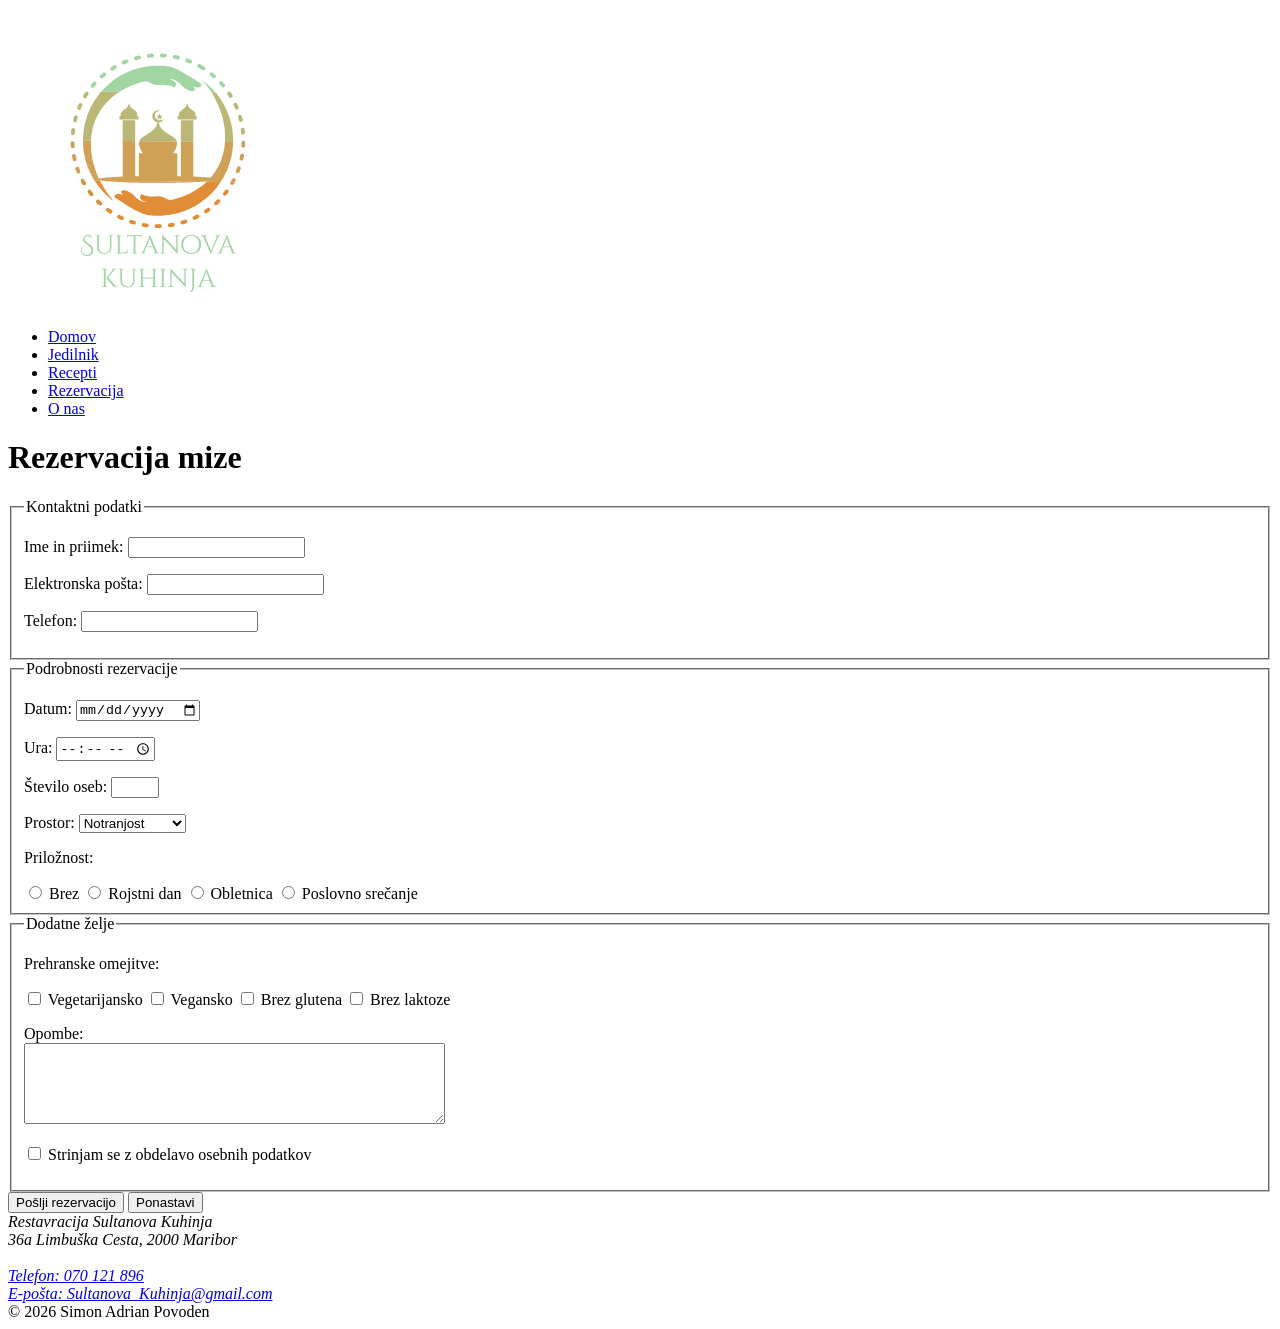
<file: Documents/html/rezervacija.html>
<!DOCTYPE html>
<html lang="sl">
    <head>
        <meta charset="utf-8">
        <title>Rezervacija | Sultanova Kuhinja</title>
        <meta name="description" content="">
        <meta name="viewport" content="width=device-width, initial-scale=1">
    </head>
<body><header>
            <a href="index.html">
            <img src="slike/logo.svg" alt="Sultanova Kuhinja - Domov">
            </a>
            <nav>
            <ul>
             <li><a href="index.html">Domov</a> </li>
            <li><a href="jedilnik.html">Jedilnik</a> </li>
            <li><a href="recepti.html">Recepti</a> </li>
            <li><a href="rezervacija.html">Rezervacija</a></li>
            <li><a href="o-nas.html">O nas</a></li>

            </ul>
            </nav>
        </header>
        <main>
  <h1>Rezervacija mize</h1>

  <form action="rezervacija.html" method="get">
    <fieldset>
      <legend>Kontaktni podatki</legend>

      <p>
        <label for="ime">Ime in priimek:</label>
        <input type="text" id="ime" name="ime" required>
      </p>

      <p>
        <label for="eposta">Elektronska pošta:</label>
        <input type="email" id="eposta" name="eposta" required>
      </p>

      <p>
        <label for="telefon">Telefon:</label>
        <input type="tel" id="telefon" name="telefon">
      </p>
    </fieldset>

    <fieldset>
      <legend>Podrobnosti rezervacije</legend>

      <p>
        <label for="datum">Datum:</label>
        <input type="date" id="datum" name="datum" required>
      </p>

      <p>
        <label for="ura">Ura:</label>
        <input type="time" id="ura" name="ura" min="10:00" max="22:00" required>
      </p>

      <p>
        <label for="osebe">Število oseb:</label>
        <input type="number" id="osebe" name="osebe" min="1" max="12" required>
      </p>

      <p>
        <label for="prostor">Prostor:</label>
        <select id="prostor" name="prostor">
          <option value="notranjost">Notranjost</option>
          <option value="terasa">Terasa</option>
          <option value="zasebna">Zasebna soba</option>
        </select>
      </p>

      <p>Priložnost:</p>
      <label>
        <input type="radio" name="brez" value="brez">
        Brez
      </label>
      <label>
        <input type="radio" name="priloznost" value="rojstni-dan">
        Rojstni dan
      </label>
      <label>
        <input type="radio" name="priloznost" value="obletnica">
        Obletnica
      </label>
      <label>
        <input type="radio" name="priloznost" value="poslovno-srecanje">
        Poslovno srečanje
      </label>
    </fieldset>

    <fieldset>
      <legend>Dodatne želje</legend>

      <p>Prehranske omejitve:</p>
      <label>
        <input type="checkbox" name="prehrana" value="vegetarijansko">
        Vegetarijansko
      </label>
      <label>
        <input type="checkbox" name="prehrana" value="vegansko">
        Vegansko
      </label>
      <label>
        <input type="checkbox" name="prehrana" value="gluten">
        Brez glutena
      </label>
      <label>
        <input type="checkbox" name="prehrana" value="laktoza">
        Brez laktoze
      </label>

      <p>
        <label for="opombe">Opombe:</label><br>
        <textarea id="opombe" name="opombe" cols="50" rows="5"></textarea>
      </p>

      <p>
        <label>
          <input type="checkbox" name="podatki" value="podatki" required>
          Strinjam se z obdelavo osebnih podatkov
        </label>
      </p>
    </fieldset>

    <button type="submit">Pošlji rezervacijo</button>
    <button type="reset">Ponastavi</button>
  </form>
  </main>
  <footer>
                    <span><i>Restavracija Sultanova Kuhinja</i></span><br> 
                    <address><i>36a Limbuška Cesta, 2000 Maribor</i></address><br> 
                    <a href="tel:070121896"><i>Telefon: 070 121 896</i></a> <br>                   
                    <a href="mailto:Sultanova_Kuhinja@gmail.com"><i>E-pošta: Sultanova_Kuhinja@gmail.com</i></a><br> 
                    <span>© 2026 Simon Adrian Povoden</span>

            </footer> 
</body>
</html>
</file>
